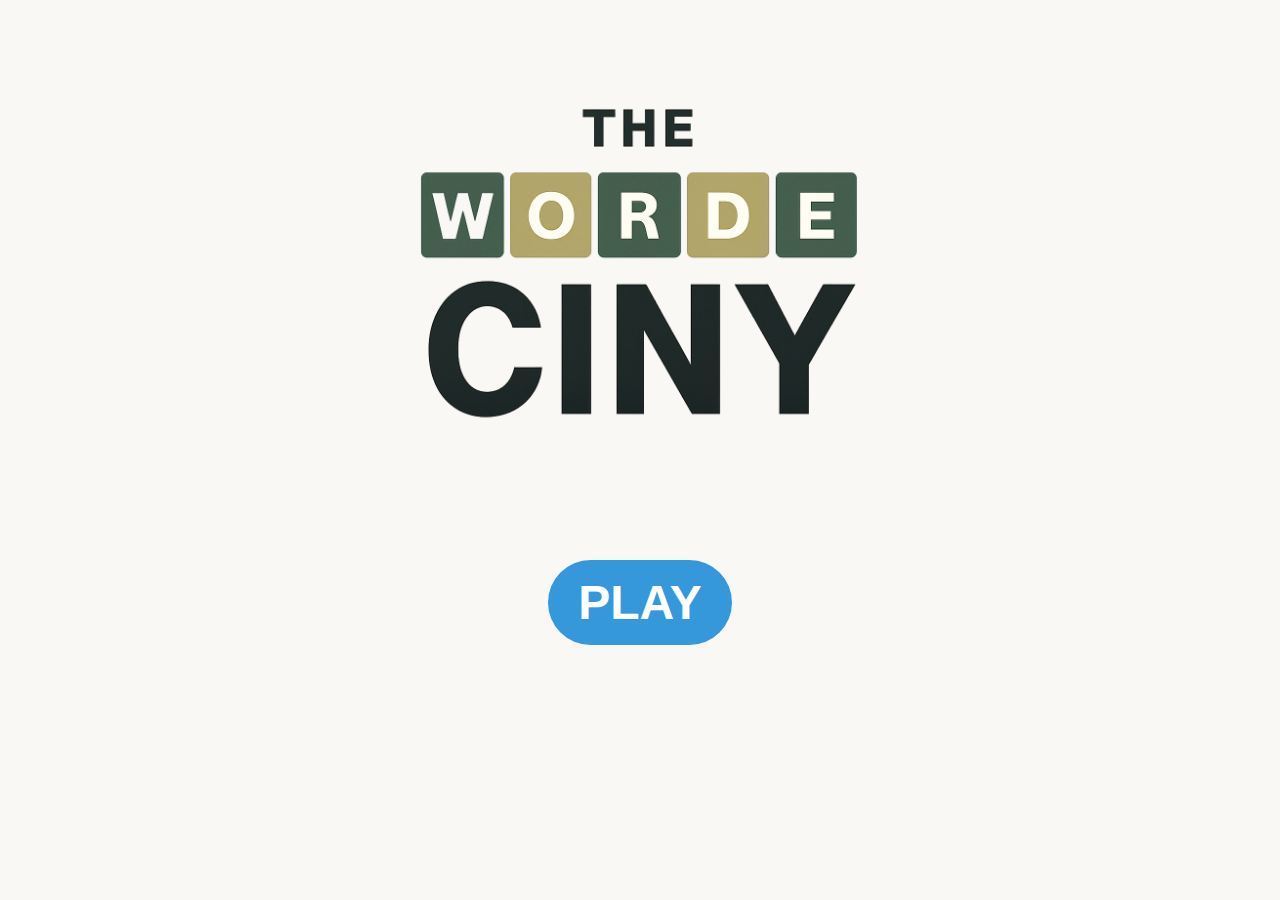
<file: index.html>
<!DOCTYPE html>
<html>
<head>
<title>The wordle Ciny</title>
<link rel="stylesheet" href="style.css">
<link rel="icon" type="image/png" href="/img/logo.png">
</head>

<body>

<img src="img/logo_no-bg.png">

<button id="play-button">PLAY</button>


<script src="script.js"></script>

</body>
</file>
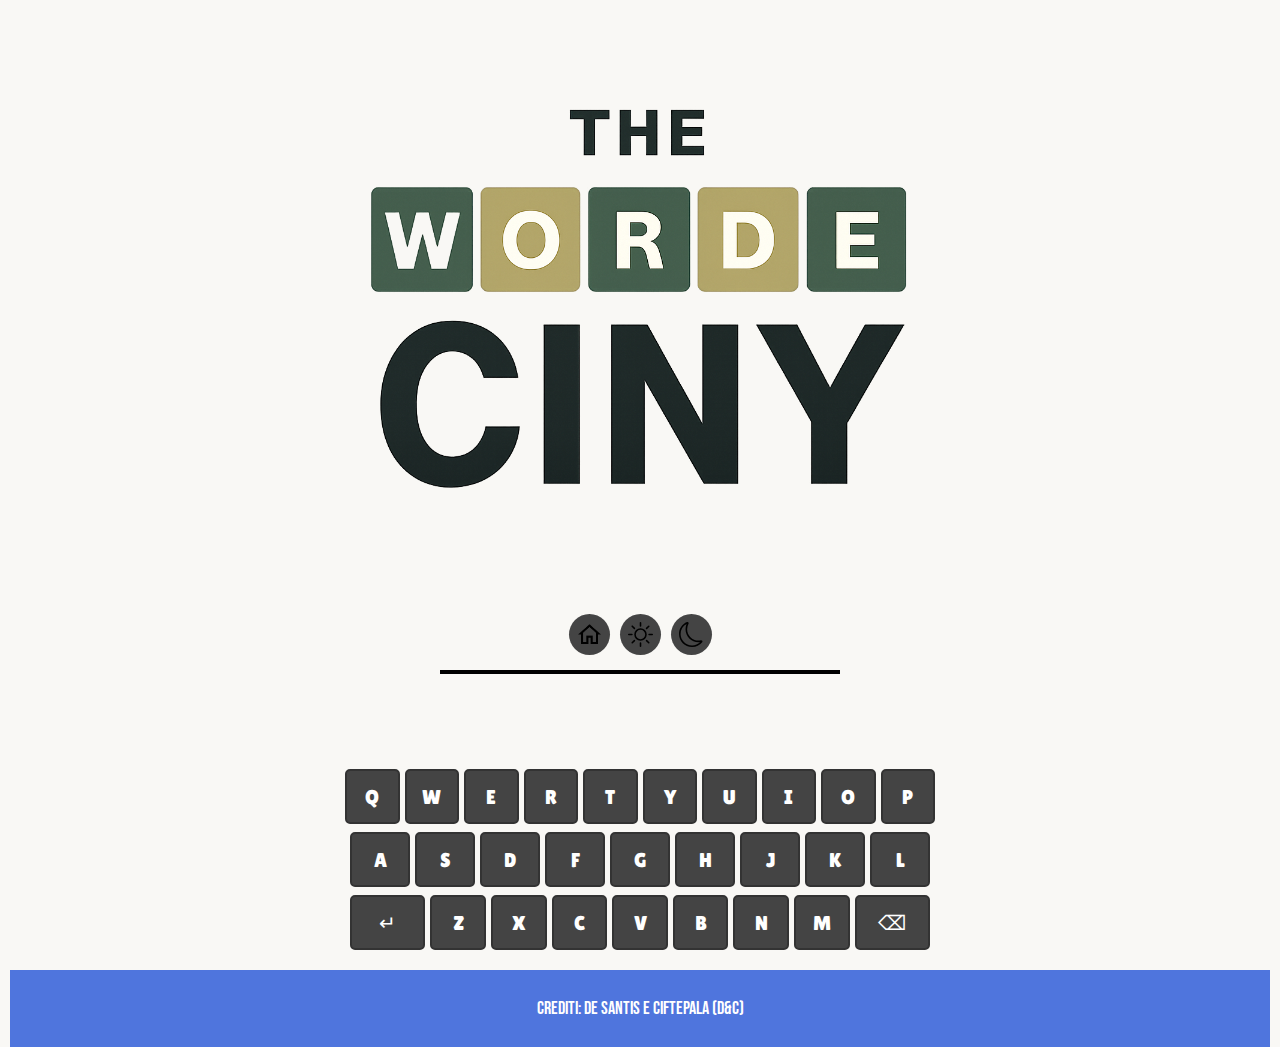
<file: partita.html>
<!DOCTYPE html>
<html>

<head>
    <title>The Wordle Ciny</title>
    <link rel="stylesheet" href="style-partita.css">
    <link rel="icon" type="image/png" href="/img/logo.png">
    <link rel="preconnect" href="https://fonts.googleapis.com">
    <link rel="preconnect" href="https://fonts.gstatic.com" crossorigin>
    <link href="https://fonts.googleapis.com/css2?family=Bebas+Neue&family=Lilita+One&display=swap" rel="stylesheet">

</head>

<body>
    <a href='index.html'><img src="img/logo_no-bg.png" alt="Logo LanzaGame"></a>
    <div>
        <div class="bottonitema">
            <a href='index.html'><button><img src="img/home.png" alt="Home"></button></a> <button
                onclick="changeTheme('light')"><img src="img/immagine_sole.svg" alt="Tema Chiaro"></button> <button
                onclick="changeTheme('dark')"><img src="img/immagine_luna.svg" alt="Tema Scuro"></button>
        </div>
    </div>

    <div class="divider"></div>

    <div class="grid-container lilita-one-regular">
    </div>

    <div class="keyboard-container">
        <div class="keyboard-row">
            <button id="q" class="key">Q</button>
            <button id="w" class="key">W</button>
            <button id="e" class="key">E</button>
            <button id="r" class="key">R</button>
            <button id="t" class="key">T</button>
            <button id="y" class="key">Y</button>
            <button id="u" class="key">U</button>
            <button id="i" class="key">I</button>
            <button id="o" class="key">O</button>
            <button id="p" class="key">P</button>
        </div>

        <div class="keyboard-row">
            <div class="spacer"></div>
            <button id="a" class="key">A</button>
            <button id="s" class="key">S</button>
            <button id="d" class="key">D</button>
            <button id="f" class="key">F</button>
            <button id="g" class="key">G</button>
            <button id="h" class="key">H</button>
            <button id="j" class="key">J</button>
            <button id="k" class="key">K</button>
            <button id="l" class="key">L</button>
            <div class="spacer"></div>
        </div>

        <div class="keyboard-row">
            <div class="spacer double"></div>
            <button id="invio" class="key2">↵</button> <button id="z" class="key">Z</button>
            <button id="x" class="key">X</button>
            <button id="c" class="key">C</button>
            <button id="v" class="key">V</button>
            <button id="b" class="key">B</button>
            <button id="n" class="key">N</button>
            <button id="m" class="key">M</button>
            <button id="canc" class="key2">⌫</button>
            <div class="spacer double"></div>
        </div>
    </div>

    <div id="popup-vittoria" class="popup-contenitore lilita-one-regular" style="display:none;">
        <div class="popup-messaggio">
            <h2>Hai Vinto!</h2>
            <p>La parola era: <span id="parola-vinta"></span></p>
            <button onclick="ricaricaPagina()">Rigioca</button>
            <button onclick="home()">Home</button>
        </div>
    </div>

    <div id="popup-sconfitta" class="popup-contenitore lilita-one-regular" style="display:none;">
        <div class="popup-messaggio">
            <h2>Hai Perso!</h2>
            <p>La parola era: <span id="parola-persa"></span></p>
            <button onclick="ricaricaPagina()">Rigioca</button>
            <button onclick="home()">Home</button>
        </div>
    </div>

    <footer>
        <p>crediti: De Santis e Ciftepala (D&C)</p>
    </footer>

    <script>
        function changeTheme(theme) {
            const body = document.body;
            body.classList.remove('theme-light', 'theme-dark');

            if (theme === 'light') {
                body.classList.add('theme-light');
            } else if (theme === 'dark') {
                body.classList.add('theme-dark');
            }

        }
    </script>

    <script src="script-partita.js"></script>
</body>

</html>
</file>
<file: style.css>
body {
    background-color: #f9f8f5;
    display: flex;
    align-items: center; 
    flex-direction: column;
    height: 100vh;
    margin: 0; 
}

h1 {
    font-family: 'Playfair Display', serif;
    font-size: 48px;
    font-weight: bold;
    color: #08c738; 
    text-align: center;
    letter-spacing: 2px;
    margin-top: 50px;
}

p {
    font-size: 20px;
    font-weight: lighter;
    color: #fefeff; 
}

img {
    width: 500px; 
    margin: 20px 0; 
}

#play-button {
    background-color: #3498db; 
    color: white; 
    font-size: 48px;
    padding: 15px 30px; 
    border: none; 
    border-radius: 50px; 
    text-transform: uppercase; 
    font-weight: bold; 
    cursor: pointer; /* Cambia il cursore quando sopra il bottone */
    transition: all 0.3s ease;
    margin-top: 20px; /* Distanza tra il bottone e gli altri elementi */
}

/* Effetto hover per il bottone */
#play-button:hover {
    background-color: #2980b9; 
    transform: scale(1.05); 
}

/* Effetto attivo per quando il bottone viene cliccato */
#play-button:active {
    transform: scale(1);
    background-color: #1c5980;
}
</file>
<file: style-partita.css>
body {
    background-color: #f9f8f5;
    display: flex;
    flex-direction: column;
    min-height: 100vh;
    margin: 0;
    align-items: center;
    padding: 0 10px;
    box-sizing: border-box;
}

img {
    width: 60%;
    display: block;
    margin: auto;
}

.game-header {
    width: 100%;
    display: flex;
    justify-content: space-between;
    align-items: center;
    padding: 10px 20px;
    box-sizing: border-box;
    position: relative; /* okPer il posizionamento dei .bottonitema se necessario */
}

.game-header .logo-link img {
    width: clamp(80px, 15vw, 120px); /* Logo responsivo */
    height: auto;
}

.divider {
    width: clamp(50%, 1px, 90%); /* Larghezza responsiva con un massimo */
    max-width: 400px;
    border-top: 4px solid #000000; /* Spessore ridotto */
    margin: 15px auto; /* Centrato e con margine */
}

.bebas-neue-regular {
    font-family: "Bebas Neue", sans-serif;
    font-weight: 400;
    font-style: normal;
}

.lilita-one-regular {
    font-family: "Lilita One", sans-serif;
    font-weight: 400;
    font-style: normal;
}

.bottonitema {
    display: flex;
    gap: 10px; /* Spazio tra i bottoni tema */
    /* Rimosso position: absolute per un flusso più naturale */
    /* Se si desidera un posizionamento assoluto, testarlo accuratamente su mobile */
    /* position: absolute; */
    /* top: 20px; */
    /* right: 20px; */
}

.bottonitema button {
    background-color: #444444;
    color: white;
    padding: 8px; /* Padding ridotto per bottoni più piccoli */
    border: none;
    border-radius: 50%; /* Per renderli circolari */
    cursor: pointer;
    transition: all 0.3s ease;
    display: flex; /* Per centrare l'immagine all'interno */
    align-items: center;
    justify-content: center;
}

.bottonitema button img {
    width: clamp(20px, 5vw, 25px); /* Icone responsive */
    height: clamp(20px, 5vw, 25px);
}

.game-area {
    display: flex;
    flex-direction: column;
    align-items: center;
    width: 100%;
    flex-grow: 1; /* Permette a quest'area di crescere e spingere il footer in basso */
    justify-content: center; /* Centra verticalmente la griglia e la tastiera */
}

/* Contenitore della griglia */
.grid-container {
    display: grid;
    gap: clamp(5px, 1.5vw, 10px); /* Gap responsivo */
    justify-content: center;
    align-items: center;
    margin-top: 20px; /* Margine aumentato per separazione dalla linea */
    margin-bottom: 20px; /* Margine per separare dalla tastiera */
    width: fit-content; /* Adatta la larghezza al contenuto */
    max-width: 100%;
}

.facile {
    /* 8 righe, 4 colonne */
    grid-template-columns: repeat(4, clamp(40px, 10vw, 60px));
    grid-template-rows: repeat(8, clamp(40px, 10vw, 60px));
}

.media {
    /* 6 righe, 5 colonne */
    grid-template-columns: repeat(5, clamp(40px, 9vw, 55px));
    grid-template-rows: repeat(6, clamp(40px, 9vw, 55px));
}

.difficile {
    /* 4 righe, 6 colonne - Potrebbe essere 5 righe */
    grid-template-columns: repeat(6, clamp(35px, 8vw, 50px));
    grid-template-rows: repeat(4, clamp(35px, 8vw, 50px));
    /* Se possibilita è 4, dovrebbero essere 4 righe */
}


/* Stile per gli input della griglia */
.grid-item {
    width: 100%;
    height: 100%;
    background-color: rgb(165, 163, 163);
    color: white;
    border: 1px solid #555; /* Bordo leggero per separazione */
    text-align: center;
    font-size: clamp(18px, 5vw, 30px); /* Font responsivo */
    text-transform: uppercase;
    outline: none;
    display: flex;
    justify-content: center;
    align-items: center;
    border-radius: 5px; /* Raggio bordi ridotto */
    box-sizing: border-box;
    transition: background-color 0.3s ease, transform 0.3s ease; /* Animazione per feedback */
}

/* Classi per lo stato delle lettere nella griglia */
.grid-item.esatta {
    background-color: #228B22 !important; /* Verde - !important per sovrascrivere lo stile inline se ancora presente */
    border-color: #1a681a !important;
    transform: scale(1.05); /* Effetto leggero al reveal */
}
.grid-item.presente {
    background-color: #FFD700 !important; /* Giallo */
    border-color: #cca300 !important;
    transform: scale(1.05);
}
.grid-item.assente {
    background-color: #404040 !important; /* Grigio scuro */
    border-color: #303030 !important;
}


.keyboard-container {
    font-family: "Lilita One", sans-serif;
    font-weight: 400;
    font-style: normal;
    display: flex;
    flex-direction: column;
    align-items: center;
    margin-top: clamp(20px, 5vh, 40px); /* Margine responsivo */
    gap: clamp(5px, 1.5vw, 8px); /* Gap responsivo */
    width: 100%;
    max-width: 600px; /* Limite per la larghezza della tastiera */
    padding: 0 5px;
    box-sizing: border-box;
    margin-bottom: 20px;
}

.keyboard-row {
    display: flex;
    justify-content: center;
    gap: clamp(3px, 1vw, 5px); /* Gap responsivo tra i tasti */
    width: 100%;
}

.key, .key2 {
    background-color: #444444;
    color: white;
    display: flex;
    justify-content: center;
    align-items: center;
    font-size: clamp(14px, 3.5vw, 20px); /* Font responsivo per tasti */
    border-radius: 5px;
    border: 2px solid #333333;
    height: clamp(40px, 10vw, 55px); /* Altezza responsiva */
    max-height: 60px; /* Altezza massima */
    cursor: pointer;
    font-family: "Lilita One", sans-serif;
    transition: background-color 0.2s ease, border-color 0.2s ease;
    flex-grow: 1; /* Permette ai tasti di espandersi */
    flex-basis: 0; /* Base per la crescita flessibile */
    min-width: 30px; /* Larghezza minima per evitare che diventino troppo piccoli */
}

.key2 {
    flex-grow: 1.5; /* Tasti Enter/Backspace più larghi */
}

.key:hover, .key2:hover {
    background-color: #555555;
}

.key:active, .key2:active {
    background-color: #666666;
}

/* Classi per lo stato dei tasti della tastiera */
.key.esatta, .key2.esatta {
    background-color: #228B22 !important;
    border-color: #1a681a !important;
}
.key.presente, .key2.presente {
    background-color: #FFD700 !important;
    border-color: #cca300 !important;
}
.key.assente, .key2.assente {
    background-color: #777777 !important; /* Grigio più chiaro per tasti usati e non presenti */
    border-color: #606060 !important;
}


/* Spaziatori per dare l'effetto piramidale (opzionale, flexbox può gestire meglio) */
.spacer-half {
    flex-grow: 0.5; /* Occupa metà dello spazio di un tasto normale */
}


footer {
    width: 100%;
    text-align: center;
    margin-top: auto; /* Spinge il footer in basso se il contenuto è corto */
    padding: 10px 0; /* Padding ridotto */
    background-color: rgb(79, 117, 221);
    color: white;
    font-size: clamp(14px, 3vw, 18px); /* Font responsivo */
    font-family: "Bebas Neue", sans-serif;
    font-weight: 400;
    font-style: normal;
}

/*----------------------------------------------------------------------------------------*/
/* Temi */
.theme-black-white {
    background-color: #000;
    color: #fff;
}

.theme-light {
    background-color: #fff;
    color: #000;
}

.theme-dark {
    background-color: #232629;
    color: #fff;
}

.theme-dark .popup-messaggio {
    background-color: #333; /* Esempio per tema scuro */
    color: #fff;
}

.theme-dark .popup-messaggio h2,
.theme-dark .popup-messaggio p {
    color: #fff;
}

.theme-light .popup-messaggio {
    background-color: #fff; /* Esempio per tema chiaro */
    color: #000;
}

.theme-light .popup-messaggio h2,
.theme-light .popup-messaggio p {
    color: #000;
}


/* Stili per le finestre Popup */
.popup-contenitore {
    position: fixed;
    left: 0;
    top: 0;
    width: 100%;
    height: 100%;
    background-color: rgba(0, 0, 0, 0.6); /* Sfondo leggermente più scuro */
    display: flex;
    justify-content: center;
    align-items: center;
    z-index: 1000;
    padding: 15px; /* Padding per evitare che il popup tocchi i bordi su schermi piccoli */
    box-sizing: border-box;
}

.popup-messaggio {
    padding: 25px;
    border-radius: 10px;
    text-align: center;
    box-shadow: 0 5px 15px rgba(0, 0, 0, 0.3);
    width: 90%; /* Larghezza relativa per responsività */
    max-width: 400px; /* Larghezza massima */
    box-sizing: border-box;
}

.popup-messaggio h2 {
    margin-top: 0;
    margin-bottom: 15px;
    font-size: clamp(20px, 5vw, 24px); /* Font responsivo */
}

.popup-messaggio p {
    margin-bottom: 20px;
    font-size: clamp(16px, 4vw, 18px); /* Font responsivo */
}

.popup-messaggio button {
    color: white;
    border: none;
    padding: 12px 22px; /* Padding aumentato per migliore cliccabilità */
    text-align: center;
    text-decoration: none;
    display: inline-block;
    font-size: clamp(14px, 3.8vw, 16px); /* Font responsivo */
    margin: 8px 5px;
    cursor: pointer;
    border-radius: 8px; /* Bordi più arrotondati */
    font-family: "Lilita One", sans-serif;
    transition: background-color 0.2s ease;
}
</file>
